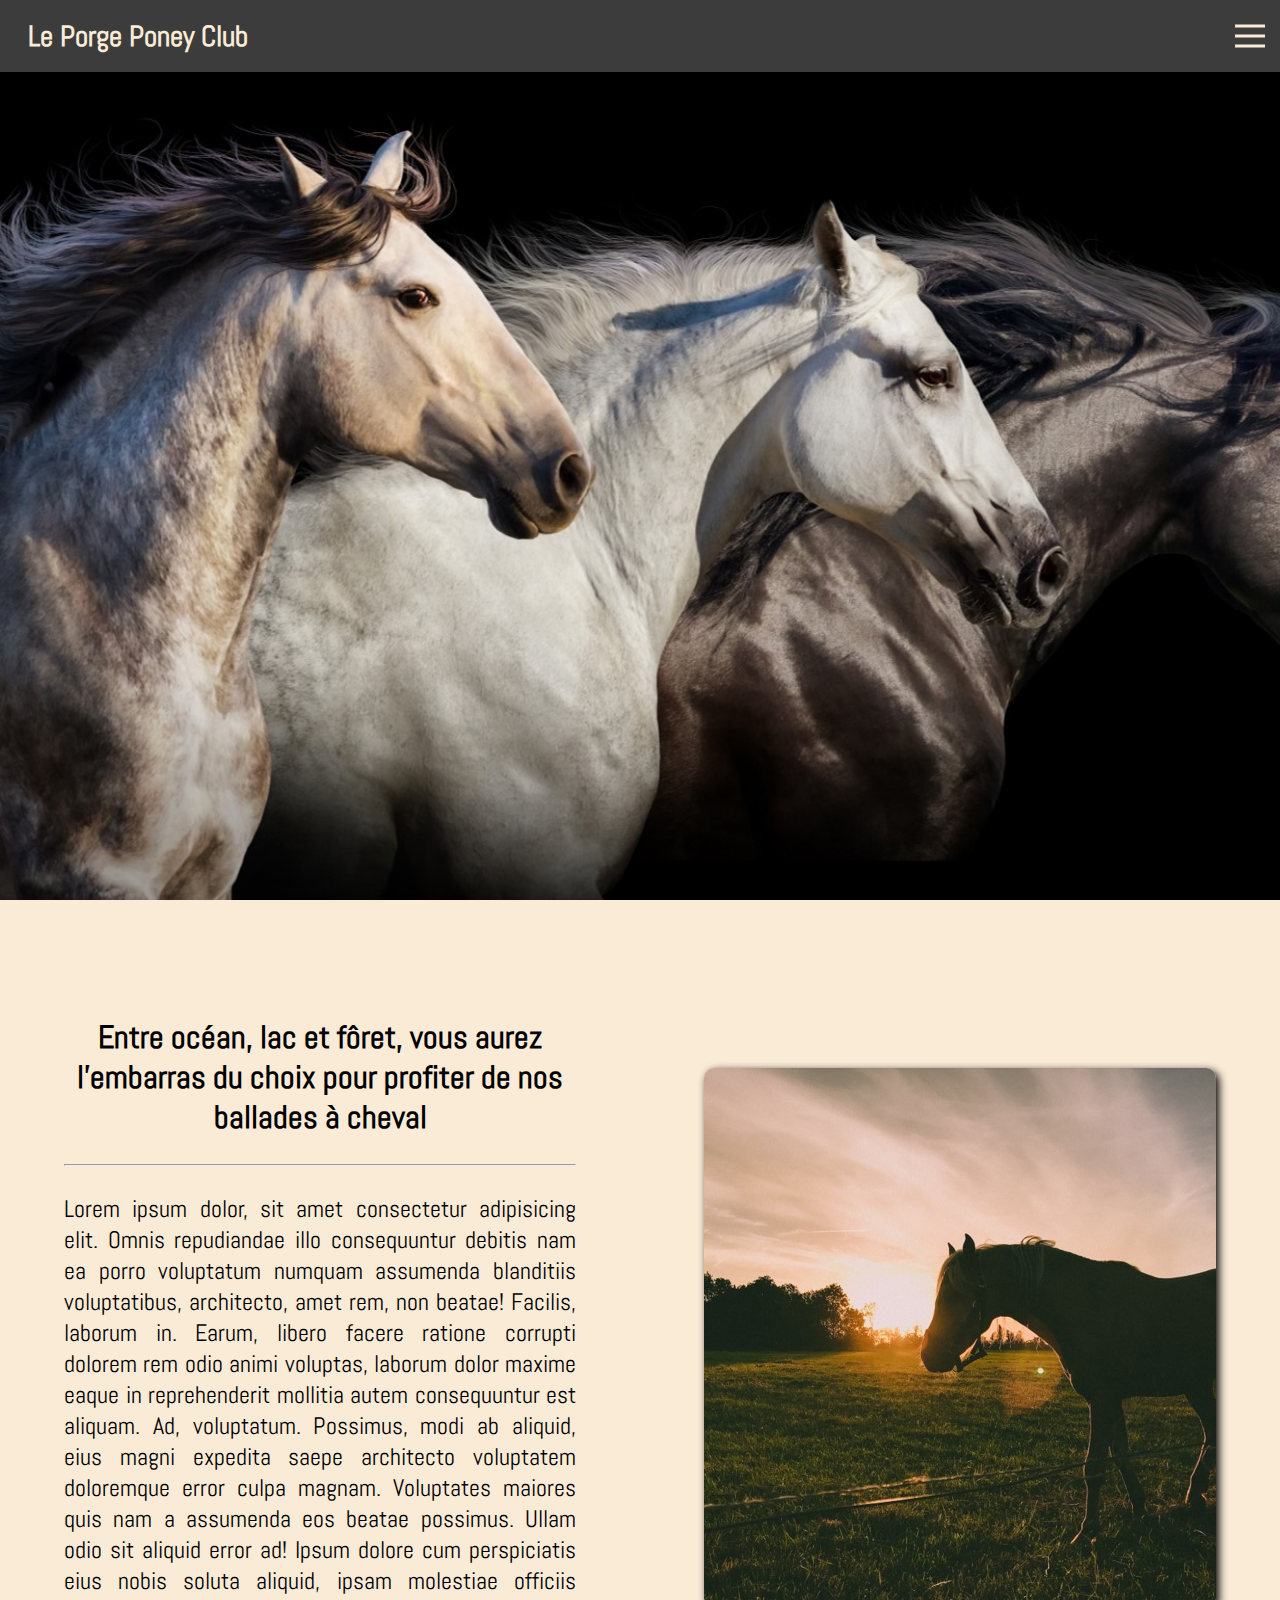
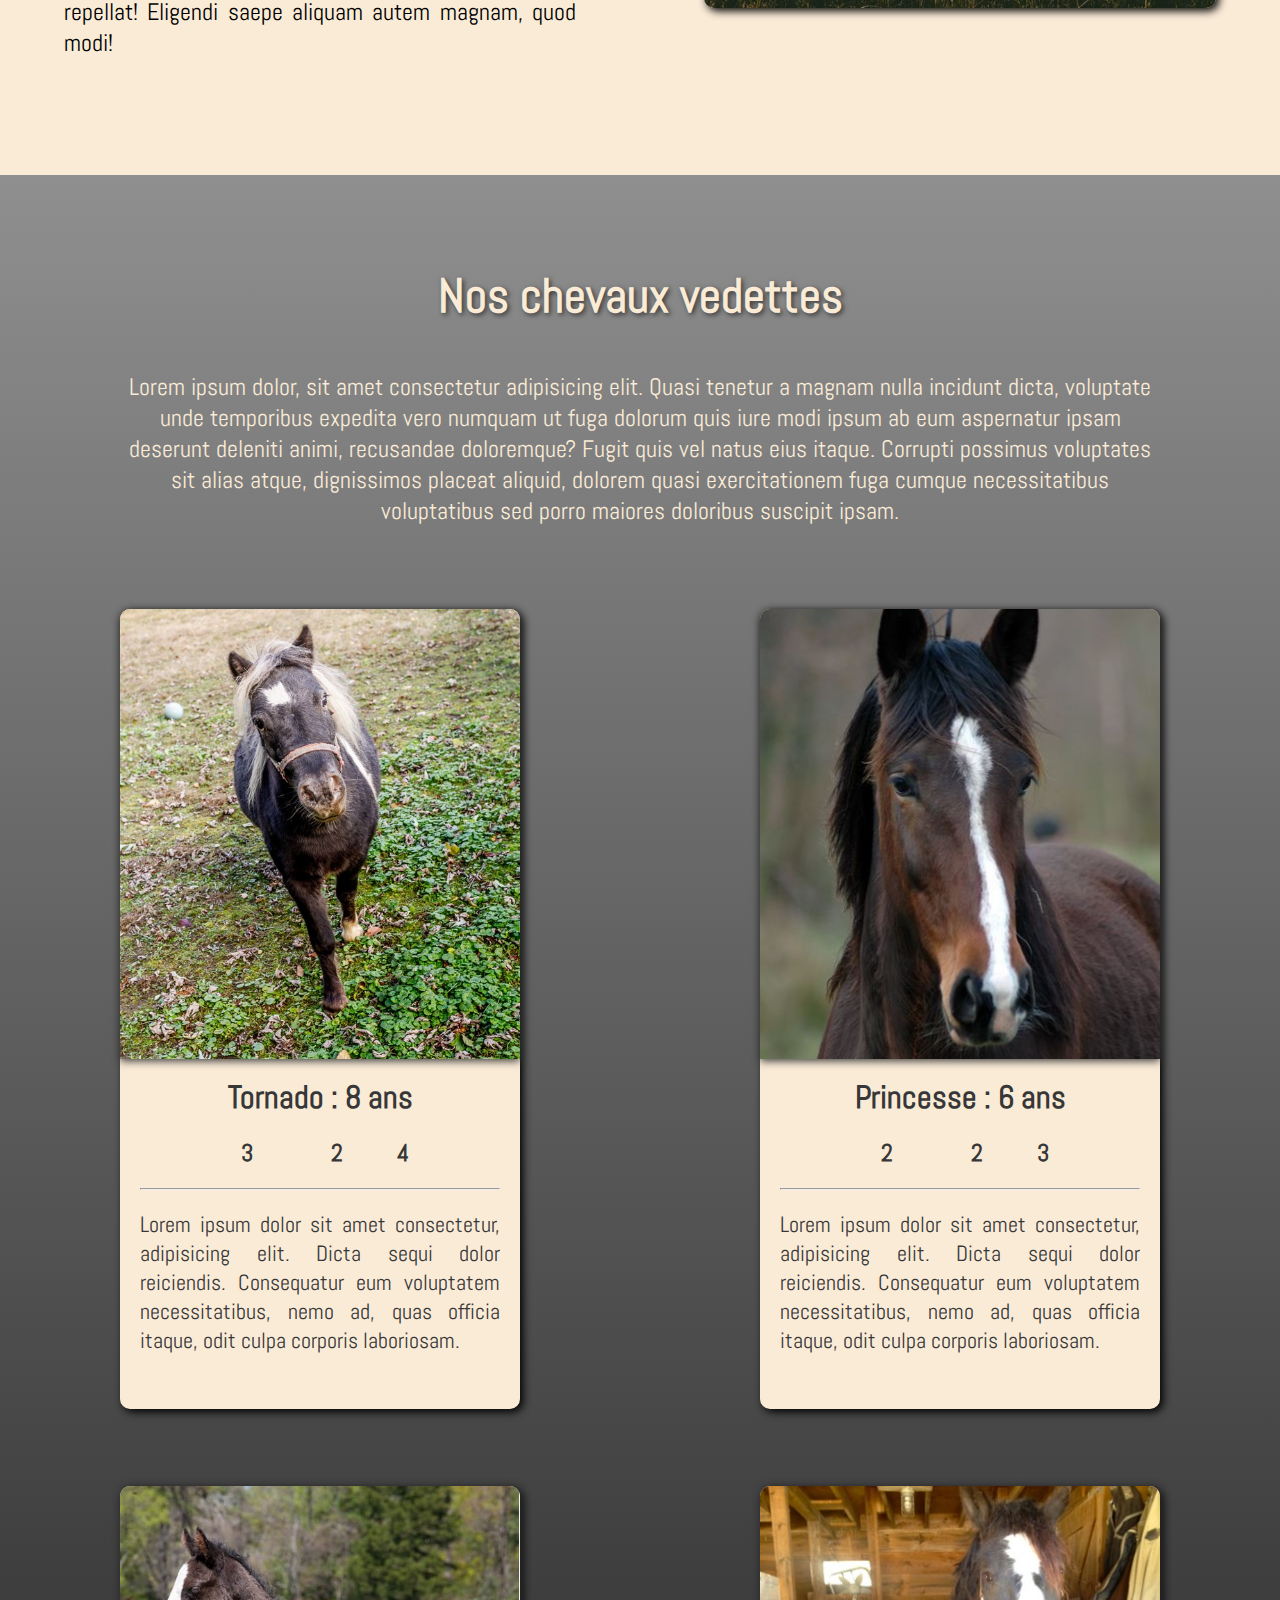
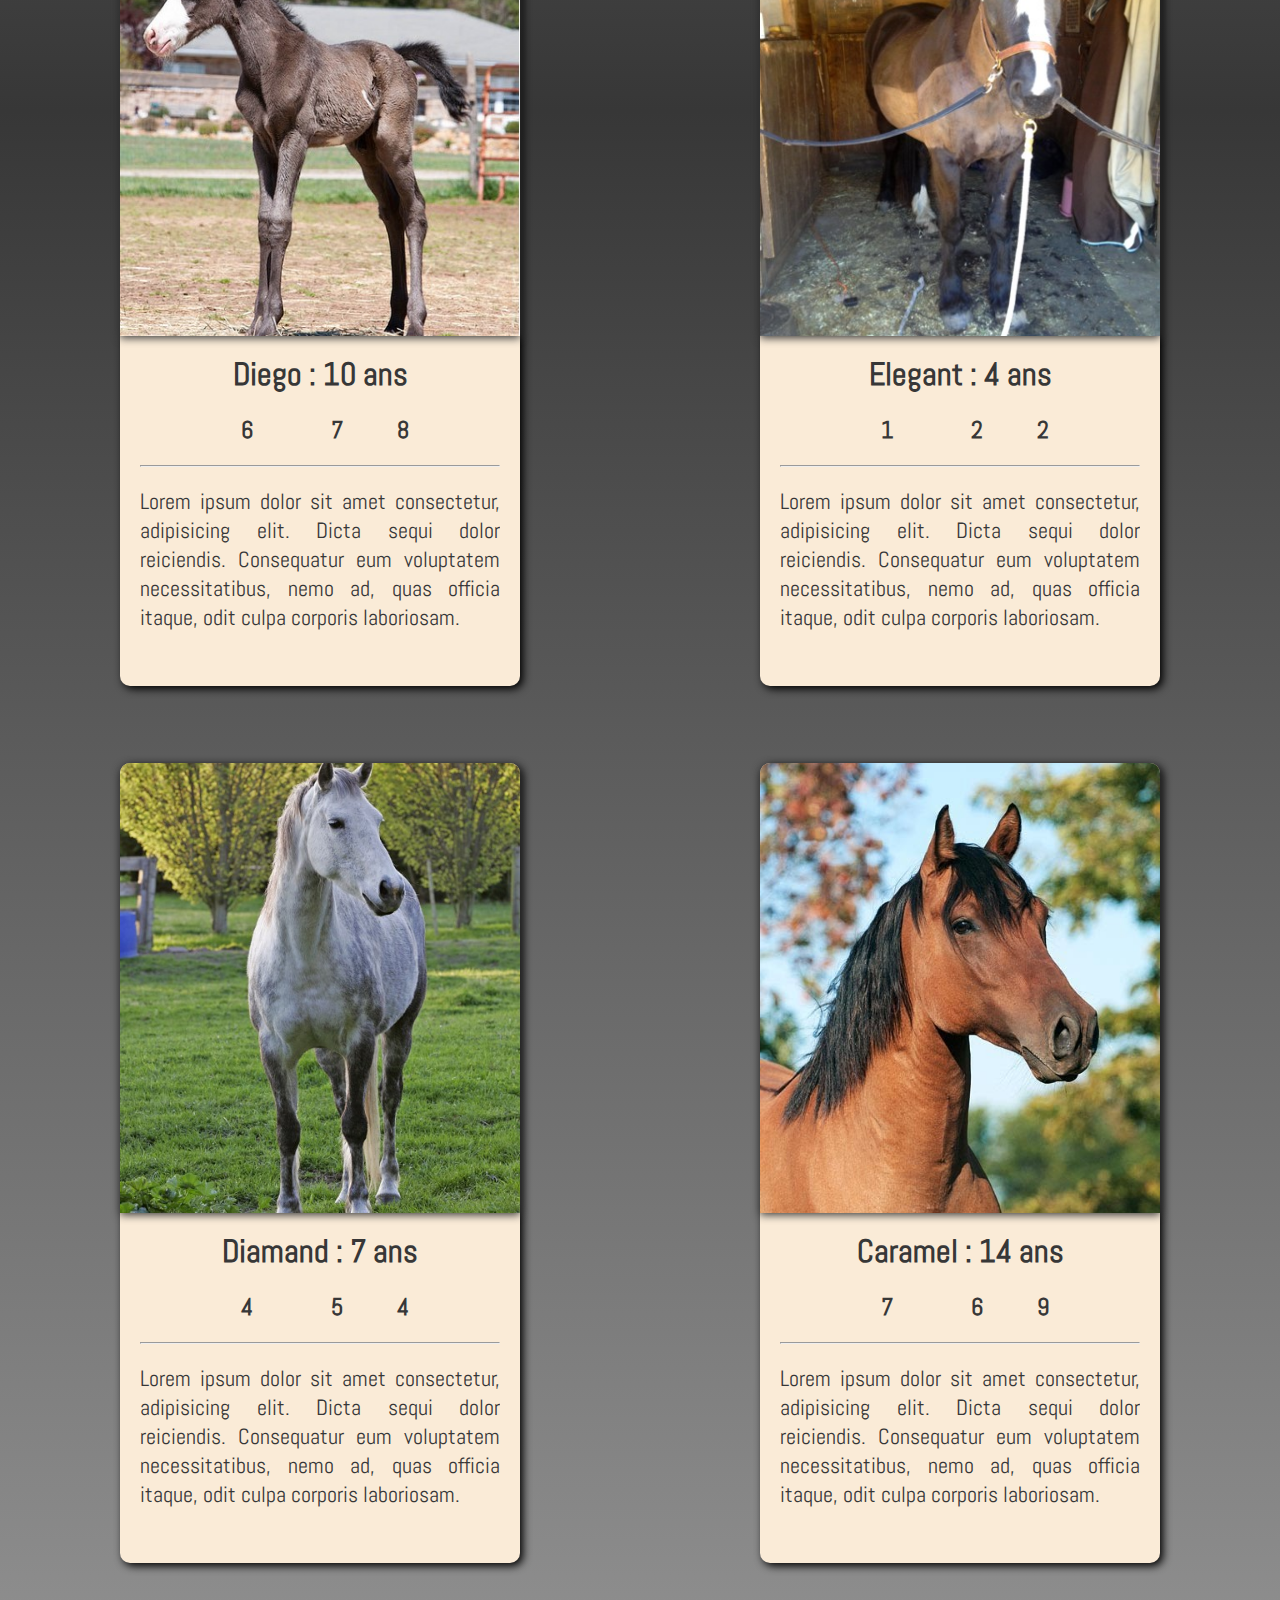
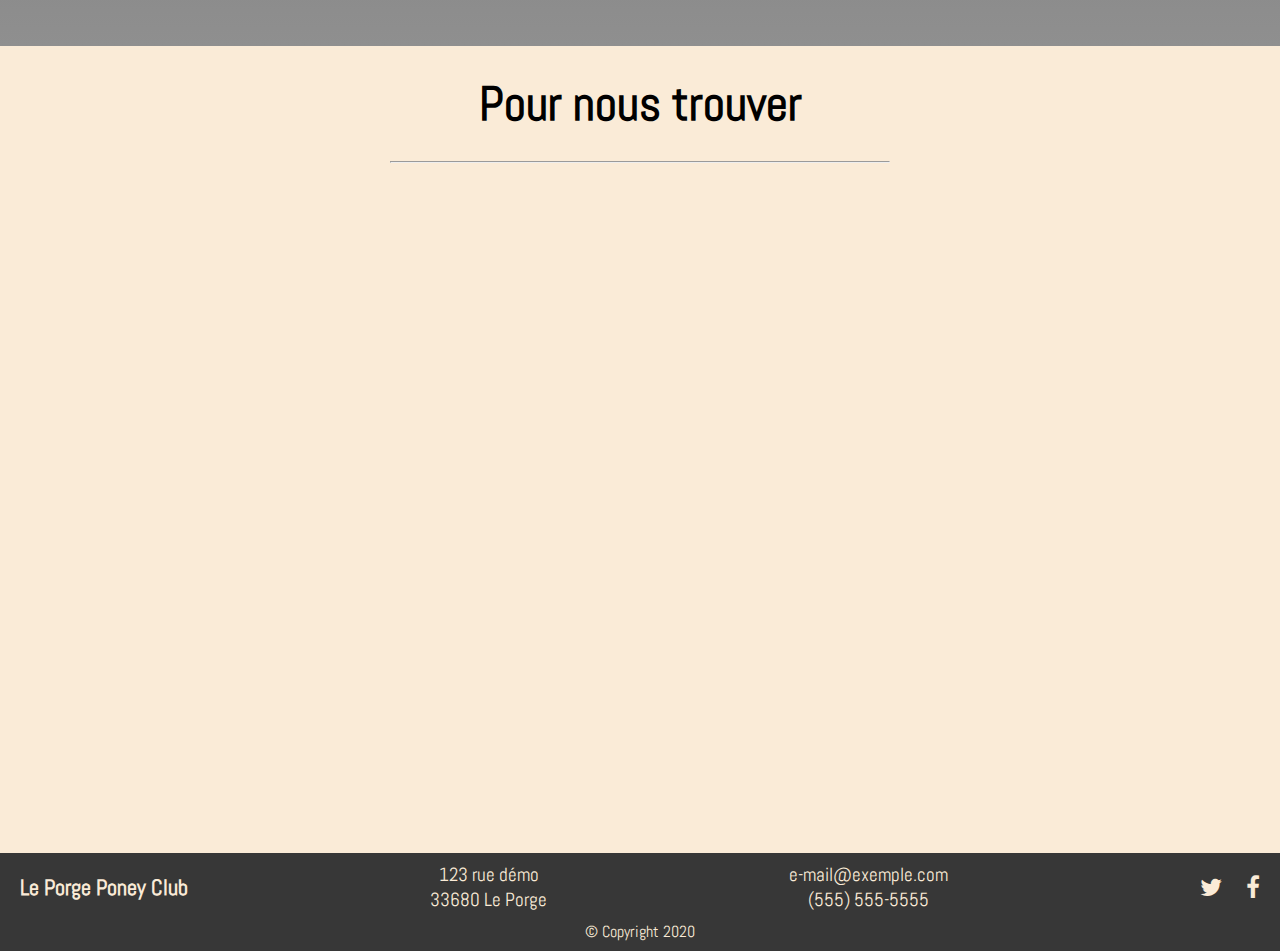
<file: index.html>
<!DOCTYPE html>
<html lang="fr">
<head>
  <meta charset="UTF-8">
  <meta name="description" content="Le Porge Poney Club Entre océan, lac et fôret, vous aurez l'embarras du choix pour profiter de nos ballades à cheval">
  <meta name="keywords" content="Le Porge, Cheval, Poney, équitation, centre équestre, balades à cheval">
  <meta name="viewport" content="width=device-width, initial-scale=1.0">
  <title>Le Porge Poney Club</title>
  <link rel="stylesheet" href="https://cdnjs.cloudflare.com/ajax/libs/font-awesome/5.10.1/css/all.min.css" integrity="sha512-9my9Mb2+0YO+I4PUCSwUYO7sEK21Y0STBAiFEYoWtd2VzLEZZ4QARDrZ30hdM1GlioHJ8o8cWQiy8IAb1hy/Hg==" crossorigin="anonymous" />
  <link rel="stylesheet" href="https://cdnjs.cloudflare.com/ajax/libs/font-awesome/4.7.0/css/font-awesome.css">
  <link href="https://fonts.googleapis.com/css2?family=Abel&display=swap" rel="stylesheet">
  <link rel="shortcut icon" href="media/logo-cheval.png">
  <link rel="stylesheet" href="css/style.css">

</head>
<body>
  <header>
    <div class="header">
      <a href="#">
        <div class="club-name">
          <i class="fas fa-horse"></i>
          <h1 class="name">Le Porge Poney Club</h1>
        </div>
      </a>
      <nav class="mynavbar">
        <ul>
          <li><a href="#">Accueil</a></li>
          <li><a href="#about">A propos</a></li>
          <li><a href="#horses">Nos chevaux</a></li>
          <li><a href="balades.html#">Nos balades</a></li>
          <li><a href="events.html#">Evénements</a></li>
          <li><a href="#location">Nous trouver</a></li>
          <li><a href="contact.html#">Nous contacter</a></li>
        </ul>
      </nav>
    </div>
    <div class="burger">
      <span></span>
    </div>
  </header>
  <main>

    <section>
      <div class="bg-image">
        <div class="slogan">
          <p>Le Porge Poney Club</p>
          <hr>
          <p>Ensemble, partageons notre passion du cheval</p>
          <i class="fas fa-horse"></i>
        </div>
      </div>
    </section>
    <section id="about">
      <div class="content-about">
        <div class="text-about">
          <h2>Entre océan, lac et fôret, vous aurez l'embarras du choix pour profiter de nos ballades à cheval</h2>
          <hr>
          <p>Lorem ipsum dolor, sit amet consectetur adipisicing elit. Omnis repudiandae illo consequuntur debitis nam ea porro voluptatum numquam assumenda blanditiis voluptatibus, architecto, amet rem, non beatae! Facilis, laborum in. Earum, libero facere ratione corrupti dolorem rem odio animi voluptas, laborum dolor maxime eaque in reprehenderit mollitia autem consequuntur est aliquam. Ad, voluptatum. Possimus, modi ab aliquid, eius magni expedita saepe architecto voluptatem doloremque error culpa magnam. Voluptates maiores quis nam a assumenda eos beatae possimus. Ullam odio sit aliquid error ad! Ipsum dolore cum perspiciatis eius nobis soluta aliquid, ipsam molestiae officiis repellat! Eligendi saepe aliquam autem magnam, quod modi!</p>
          <i class="fas fa-horse"></i>
        </div>
        <div class="img-about"></div>
      </div>
    </section>
    <section id="horses">
      <div class="horses">
        <h2>Nos chevaux vedettes</h2>
        <p>Lorem ipsum dolor, sit amet consectetur adipisicing elit. Quasi tenetur a magnam nulla incidunt dicta, voluptate unde temporibus expedita vero numquam ut fuga dolorum quis iure modi ipsum ab eum aspernatur ipsam deserunt deleniti animi, recusandae doloremque? Fugit quis vel natus eius itaque. Corrupti possimus voluptates sit alias atque, dignissimos placeat aliquid, dolorem quasi exercitationem fuga cumque necessitatibus voluptatibus sed porro maiores doloribus suscipit ipsam.</p>
        <div class="our-horses">
          <div class="carte">
            <div class="img-horse cheval-1"></div>
            <h3 class="horse-name">Tornado : 8 ans</h3>
            <i class="fas fa-award"></i><span>3</span>
            <i class="fas fa-trophy"></i><span>2</span>
            <i class="fas fa-horse-head"></i><span>4</span>
            <hr>
            <p class="horse-info">Lorem ipsum dolor sit amet consectetur, adipisicing elit. Dicta sequi dolor reiciendis. Consequatur eum voluptatem necessitatibus, nemo ad, quas officia itaque, odit culpa corporis laboriosam.</p>
          </div>
          <div class="carte">
            <div class="img-horse cheval-2"></div>
            <h3 class="horse-name">Princesse : 6 ans</h3>
            <i class="fas fa-award"></i><span>2</span>
            <i class="fas fa-trophy"></i><span>2</span>
            <i class="fas fa-horse-head"></i><span>3</span>
            <hr>
            <p class="horse-info">Lorem ipsum dolor sit amet consectetur, adipisicing elit. Dicta sequi dolor reiciendis. Consequatur eum voluptatem necessitatibus, nemo ad, quas officia itaque, odit culpa corporis laboriosam.</p>
          </div>
          <div class="carte">
            <div class="img-horse cheval-3"></div>
            <h3 class="horse-name">Diego : 10 ans</h3>
            <i class="fas fa-award"></i><span>6</span>
            <i class="fas fa-trophy"></i><span>7</span>
            <i class="fas fa-horse-head"></i><span>8</span>
            <hr>
            <p class="horse-info">Lorem ipsum dolor sit amet consectetur, adipisicing elit. Dicta sequi dolor reiciendis. Consequatur eum voluptatem necessitatibus, nemo ad, quas officia itaque, odit culpa corporis laboriosam.</p>
          </div>
          <div class="carte">
            <div class="img-horse cheval-4"></div>
            <h3 class="horse-name">Elegant : 4 ans</h3>
            <i class="fas fa-award"></i><span>1</span>
            <i class="fas fa-trophy"></i><span>2</span>
            <i class="fas fa-horse-head"></i><span>2</span>
            <hr>
            <p class="horse-info">Lorem ipsum dolor sit amet consectetur, adipisicing elit. Dicta sequi dolor reiciendis. Consequatur eum voluptatem necessitatibus, nemo ad, quas officia itaque, odit culpa corporis laboriosam.</p>
          </div>
          <div class="carte">
            <div class="img-horse cheval-5"></div>
            <h3 class="horse-name">Diamand : 7 ans</h3>
            <i class="fas fa-award"></i><span>4</span>
            <i class="fas fa-trophy"></i><span>5</span>
            <i class="fas fa-horse-head"></i><span>4</span>
            <hr>
            <p class="horse-info">Lorem ipsum dolor sit amet consectetur, adipisicing elit. Dicta sequi dolor reiciendis. Consequatur eum voluptatem necessitatibus, nemo ad, quas officia itaque, odit culpa corporis laboriosam.</p>
          </div>
          <div class="carte">
            <div class="img-horse cheval-6"></div>
            <h3 class="horse-name">Caramel : 14 ans</h3>
            <i class="fas fa-award"></i><span>7</span>
            <i class="fas fa-trophy"></i><span>6</span>
            <i class="fas fa-horse-head"></i><span>9</span>
            <hr>
            <p class="horse-info">Lorem ipsum dolor sit amet consectetur, adipisicing elit. Dicta sequi dolor reiciendis. Consequatur eum voluptatem necessitatibus, nemo ad, quas officia itaque, odit culpa corporis laboriosam.</p>
          </div>
        </div>
      </div>
    </section>
    <section id="location">
      <div class="location">
        <h2>Pour nous trouver</h2>
        <hr>
        <div class="google">
          <iframe src="https://www.google.com/maps/embed?pb=!1m18!1m12!1m3!1d180983.91048864505!2d-1.2752744751956568!3d44.864867927779834!2m3!1f0!2f0!3f0!3m2!1i1024!2i768!4f13.1!3m3!1m2!1s0xd54a8cacaf7a3e1%3A0x40665174816dc80!2s33680%20Le%20Porge!5e0!3m2!1sfr!2sfr!4v1607788502414!5m2!1sfr!2sfr"  frameborder="0" style="border:0;" allowfullscreen="" aria-hidden="false" tabindex="0"></iframe>
        </div>
      </div>
    </section>
  </main>
  <footer id="footer">
    <div class="footer">
      <a href="#">
        <h3>Le Porge Poney Club</h3>
      </a>
      <div class="f-address">
        <p>123 rue démo<br>33680 Le Porge</p>
      </div>
      <div class="f-mail-tel">
        <p>e-mail@exemple.com<br>(555) 555-5555</p>
      </div>
      <div class="social-media">
        <a target="_blank" href="http://www.twitter.fr"><i class="fa fa-twitter"></i></a>
        <a target="_blank" href="http://www.facebook.fr"><i class="fa fa-facebook"></i></a>
      </div>
    </div>
    <p>&copy; Copyright 2020</p>
  </footer>
  <script src="script.js"></script>
</body>
</html>
</file>
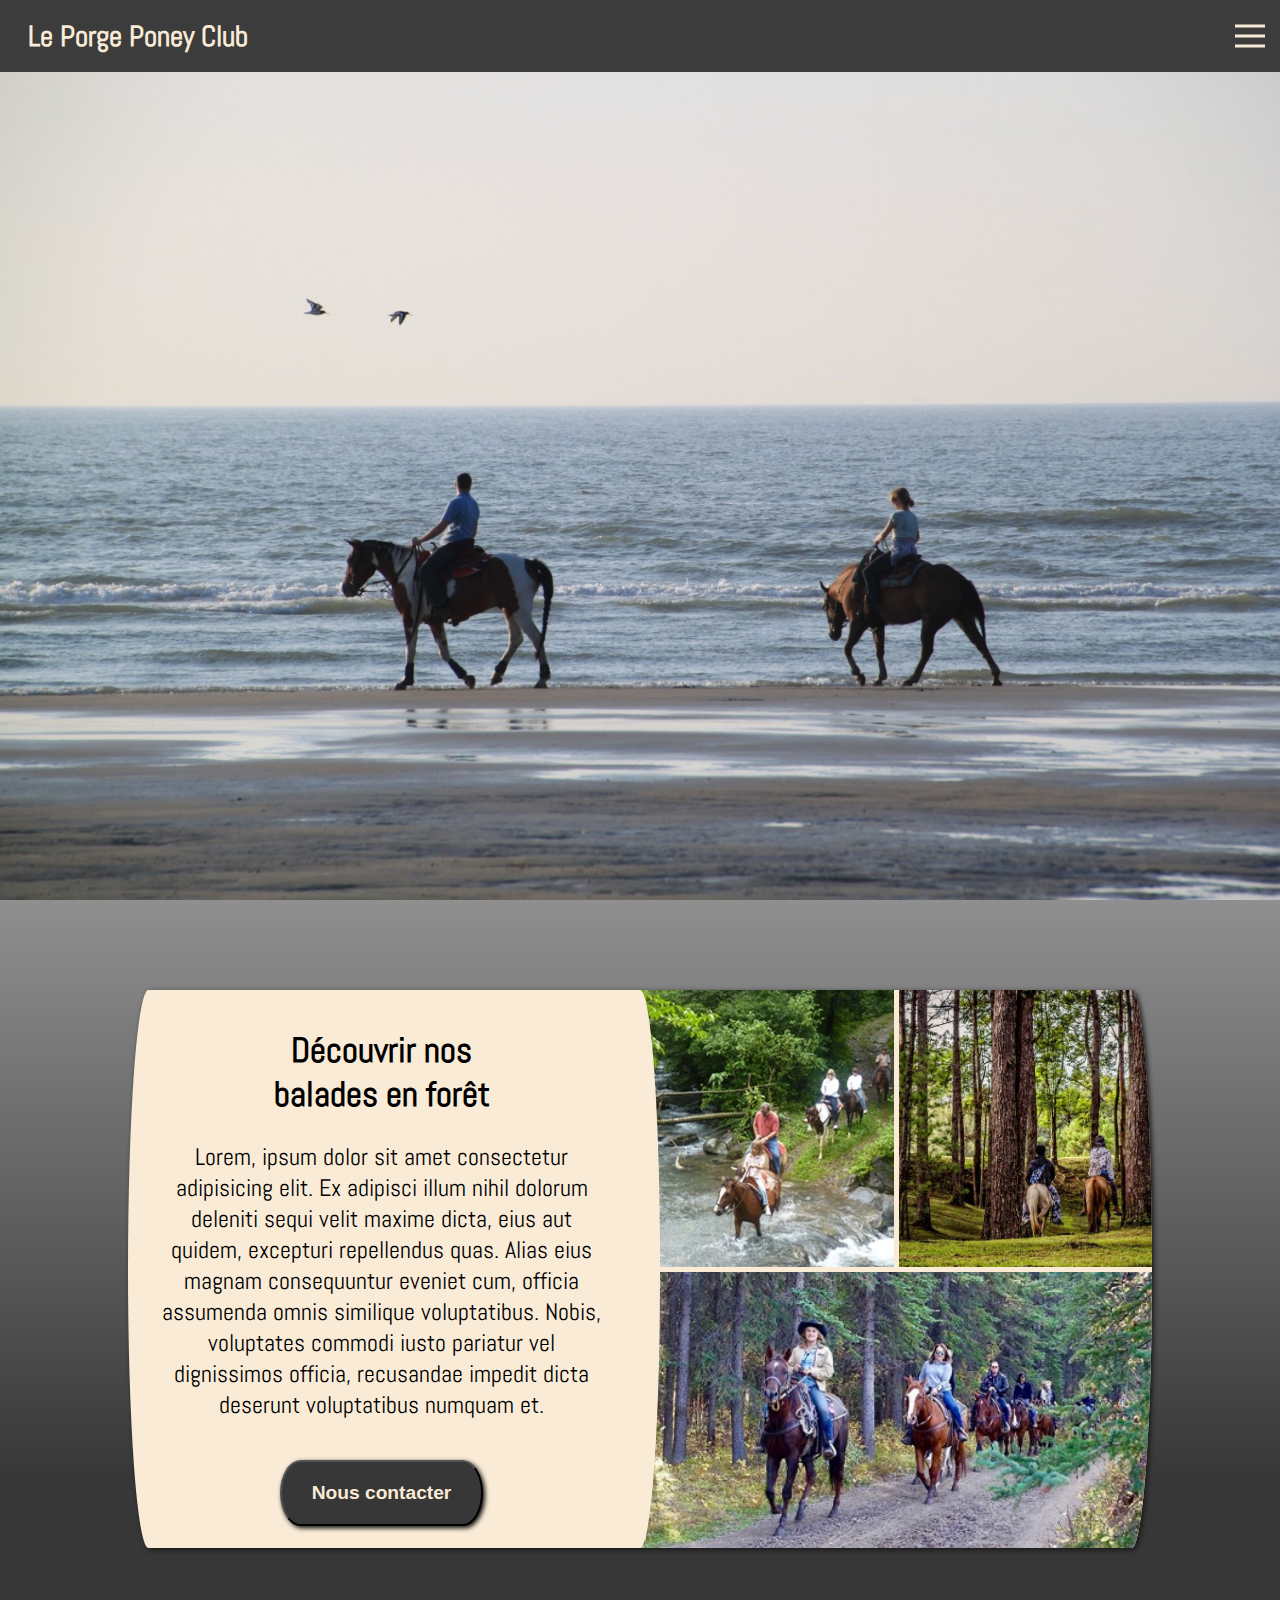
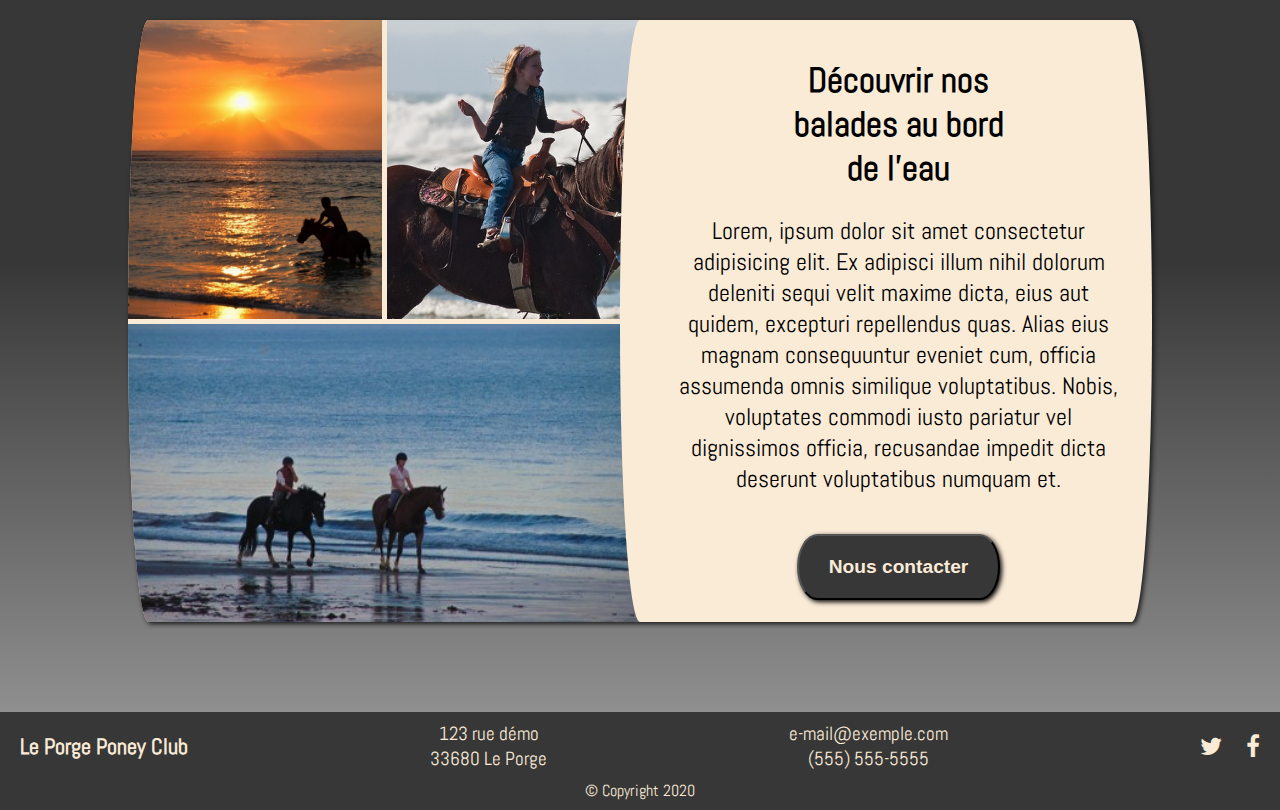
<file: balades.html>
<!DOCTYPE html>
<html lang="fr">
<head>
  <meta charset="UTF-8">
  <meta name="viewport" content="width=device-width, initial-scale=1.0">
  <title>Le Porge Poney Club</title>
  <link rel="stylesheet" href="https://cdnjs.cloudflare.com/ajax/libs/font-awesome/5.10.1/css/all.min.css" integrity="sha512-9my9Mb2+0YO+I4PUCSwUYO7sEK21Y0STBAiFEYoWtd2VzLEZZ4QARDrZ30hdM1GlioHJ8o8cWQiy8IAb1hy/Hg==" crossorigin="anonymous" />
  <link rel="stylesheet" href="https://cdnjs.cloudflare.com/ajax/libs/font-awesome/4.7.0/css/font-awesome.css">
  <link href="https://fonts.googleapis.com/css2?family=Abel&display=swap" rel="stylesheet">
  <link rel="shortcut icon" href="media/logo-cheval.png">
  <link rel="stylesheet" href="css/style.css">
  <link rel="stylesheet" href="css/stylebalades.css">
</head>
<body>
  <header>
    <div class="header">
      <a href="#">
        <div class="club-name">
          <i class="fas fa-horse"></i>
          <h1 class="name">Le Porge Poney Club</h1>
        </div>
      </a>
      <nav class="mynavbar">
        <ul>
          <li><a href="index.html#">Accueil</a></li>
          <li><a href="index.html#about">A propos</a></li>
          <li><a href="index.html#horses">Nos chevaux</a></li>
          <li><a href="events.html#">Evénements</a></li>
          <li><a href="index.html#location">Nous trouver</a></li>
          <li><a href="contact.html#" class="contact">Nous contacter</a></li>
        </ul>
      </nav>
    </div>
    <div class="burger">
      <span></span>
    </div>
  </header>
  <main>

    <section>
      <div class="bg-ocean">
        <div class="slogan">
          <p>Les balades du Poney Club</p>
          <hr>
          <p>Entre océan, lac et fôret, vous aurez l'embarras du choix pour profiter de nos ballades à cheval</p>
          <i class="fas fa-horse"></i>
          <i class="fas fa-horse"></i>
          <i class="fas fa-horse"></i>
          <div class="arrow-down">
            <a href="#balades">
              <i class="fas fa-chevron-down"></i>
            </a>
          </div>
        </div>
      </div>
    </section>
    <section id="balades">
      <div class="nos-balades">
        <div class="balades balade-1">
          <div class="text-balade text-balade-1">
            <div class="before">
              <h2>Découvrir nos balades en forêt</h2>
            </div>
            <p>Lorem, ipsum dolor sit amet consectetur adipisicing elit. Ex adipisci illum nihil dolorum deleniti sequi velit maxime dicta, eius aut quidem, excepturi repellendus quas. Alias eius magnam consequuntur eveniet cum, officia assumenda omnis similique voluptatibus. Nobis, voluptates commodi iusto pariatur vel dignissimos officia, recusandae impedit dicta deserunt voluptatibus numquam et.</p>
            <button class="btn-contact" onclick="window.location.href ='contact.html#';">Nous contacter</button>
          </div>
          <div class="group-1 photo-1"></div>
          <div class="group-1 photo-2"></div>
          <div class="group-1 photo-3"></div>
        </div>
        <div class="balades balade-2">
          <div class="text-balade text-balade-2">
            <div class="before">
              <h2>Découvrir nos balades au bord de l'eau</h2>
            </div>
            <p>Lorem, ipsum dolor sit amet consectetur adipisicing elit. Ex adipisci illum nihil dolorum deleniti sequi velit maxime dicta, eius aut quidem, excepturi repellendus quas. Alias eius magnam consequuntur eveniet cum, officia assumenda omnis similique voluptatibus. Nobis, voluptates commodi iusto pariatur vel dignissimos officia, recusandae impedit dicta deserunt voluptatibus numquam et.</p>
            <button class="btn-contact" onclick="window.location.href ='contact.html#';">Nous contacter</button>
          </div>
          <div class="group-2 photo-4"></div>
          <div class="group-2 photo-5"></div>
          <div class="group-2 photo-6"></div>
        </div>
      </div>
    </section>
  </main>
  <footer id="footer">
    <div class="footer">
      <a href="#">
        <h3>Le Porge Poney Club</h3>
      </a>
      <div class="f-address">
        <p>123 rue démo<br>33680 Le Porge</p>
      </div>
      <div class="f-mail-tel">
        <p>e-mail@exemple.com<br>(555) 555-5555</p>
      </div>
      <div class="social-media">
        <a target="_blank" href="http://www.twitter.fr"><i class="fa fa-twitter"></i></a>
        <a target="_blank" href="http://www.facebook.fr"><i class="fa fa-facebook"></i></a>
      </div>
    </div>
    <p>&copy; Copyright 2020</p>
  </footer>
  <script src="script.js"></script>
</body>
</html>
</file>
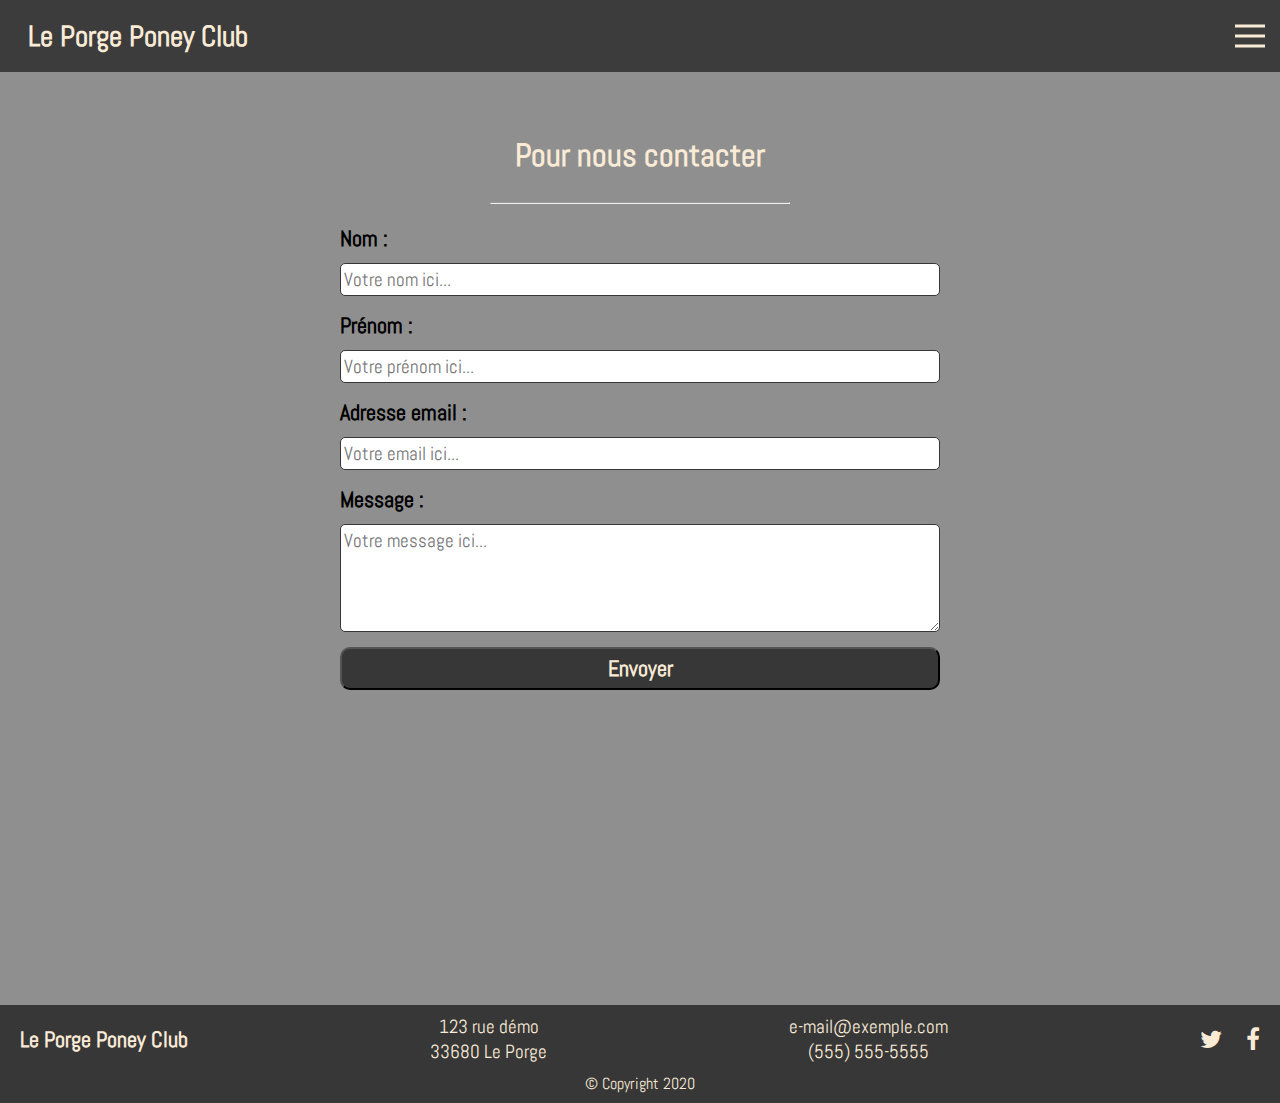
<file: contact.html>
<!DOCTYPE html>
<html lang="fr">
<head>
  <meta charset="UTF-8">
  <meta name="viewport" content="width=device-width, initial-scale=1.0">
  <title>Le Porge Poney Club</title>
  <link rel="stylesheet" href="https://cdnjs.cloudflare.com/ajax/libs/font-awesome/5.10.1/css/all.min.css" integrity="sha512-9my9Mb2+0YO+I4PUCSwUYO7sEK21Y0STBAiFEYoWtd2VzLEZZ4QARDrZ30hdM1GlioHJ8o8cWQiy8IAb1hy/Hg==" crossorigin="anonymous" />
  <link rel="stylesheet" href="https://cdnjs.cloudflare.com/ajax/libs/font-awesome/4.7.0/css/font-awesome.css">
  <link href="https://fonts.googleapis.com/css2?family=Abel&display=swap" rel="stylesheet">
  <link rel="shortcut icon" href="media/logo-cheval.png">
  <link rel="stylesheet" href="css/style.css">
  <link rel="stylesheet" href="css/stylecontact.css">
</head>
<body>
  <header>
    <div class="header">
      <a href="#">
        <div class="club-name">
          <i class="fas fa-horse"></i>
          <h1 class="name">Le Porge Poney Club</h1>
        </div>
      </a>
      <nav class="mynavbar">
        <ul>
          <li><a href="index.html#">Accueil</a></li>
          <li><a href="index.html#about">A propos</a></li>
          <li><a href="index.html#horses">Nos chevaux</a></li>
          <li><a href="balades.html#">Nos balades</a></li>
          <li><a href="events.html#">Evénements</a></li>
          <li><a href="index.html#location">Nous trouver</a></li>
        </ul>
      </nav>
    </div>
    <div class="burger">
      <span></span>
    </div>
  </header>
  <section>
    <div class="contact-bg">
      <h2>Pour nous contacter</h2>
      <hr>
      <div class="form">
        <form>
          <label for="nom" class="label nom">Nom :</label>
          <input type="text" class="input nom" id="nom" name="nom" placeholder="Votre nom ici...">
          <label for="prenom" class="label prenom">Prénom :</label>
          <input type="text" class="input prenom" id="prenom" name="prenom" placeholder="Votre prénom ici...">
          <label for="mail" class="label mail">Adresse email :</label>
          <input type="email" class="input mail" id="mail" name="mail" placeholder="Votre email ici...">
          <label for="comment" class="label comment">Message :</label>
          <textarea class="textarea comment" id="comment" name="comment" placeholder="Votre message ici..." rows="4"></textarea>
          <button type="submit" class="submit">Envoyer</button>
        </form>
      </div>
    </div>
  </section>
  
  <footer id="footer">
    <div class="footer">
      <a href="#">
        <h3>Le Porge Poney Club</h3>
      </a>
      <div class="f-address">
        <p>123 rue démo<br>33680 Le Porge</p>
      </div>
      <div class="f-mail-tel">
        <p>e-mail@exemple.com<br>(555) 555-5555</p>
      </div>
      <div class="social-media">
        <a target="_blank" href="http://www.twitter.fr"><i class="fa fa-twitter"></i></a>
        <a target="_blank" href="http://www.facebook.fr"><i class="fa fa-facebook"></i></a>
      </div>
    </div>
    <p>&copy; Copyright 2020</p>
  </footer>
  <script src="script.js"></script>
</body>
</html>
</file>
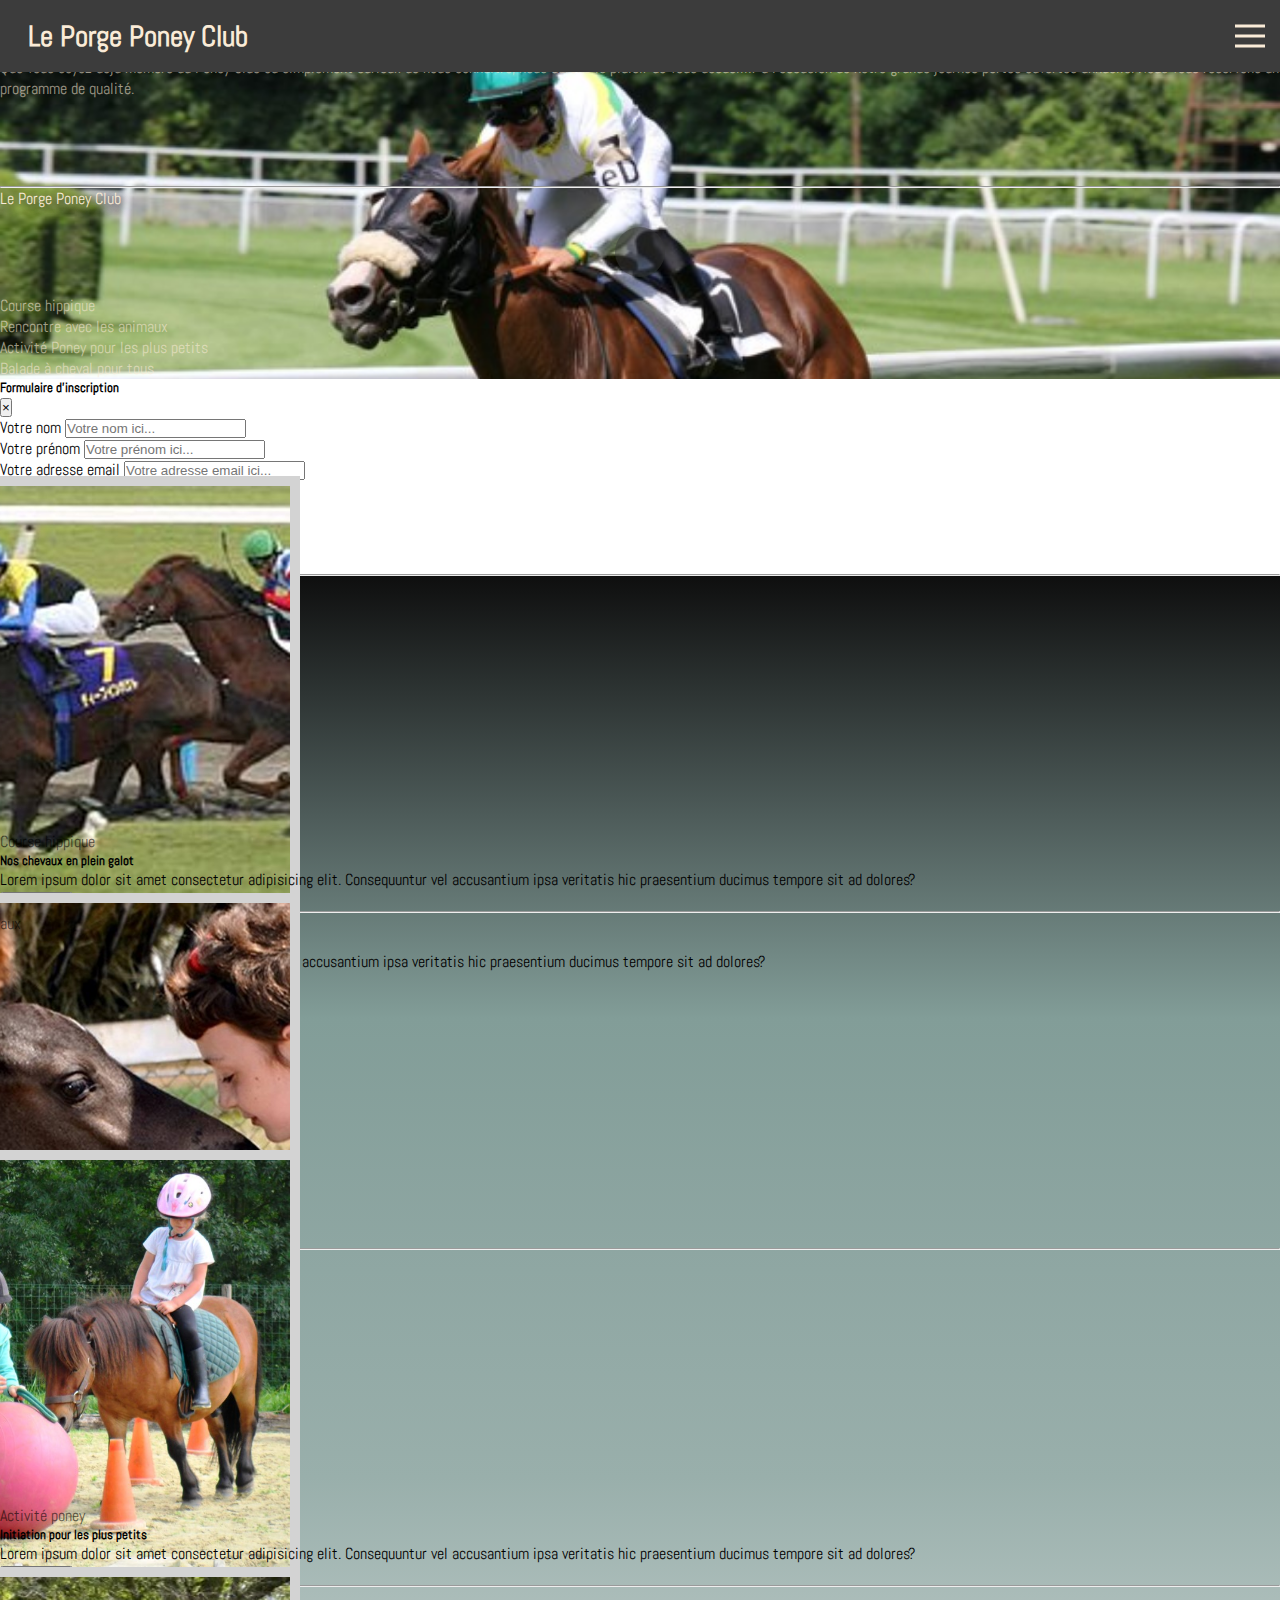
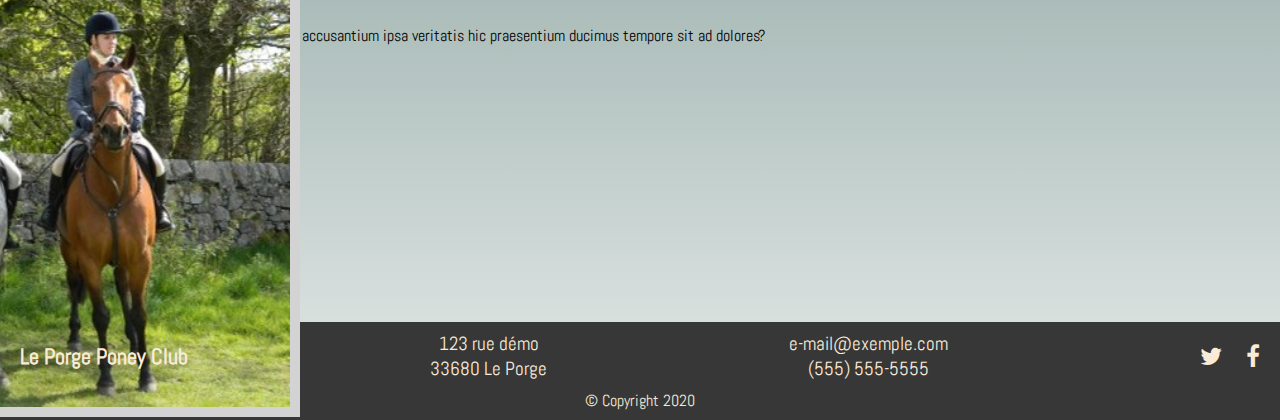
<file: events.html>
<!DOCTYPE html>
<html lang="fr">
<head>
  <meta charset="UTF-8">
  <meta name="viewport" content="width=device-width, initial-scale=1.0">
  <title>Le Porge Poney Club</title>
  <link rel="stylesheet" href="https://cdnjs.cloudflare.com/ajax/libs/font-awesome/5.10.1/css/all.min.css" integrity="sha512-9my9Mb2+0YO+I4PUCSwUYO7sEK21Y0STBAiFEYoWtd2VzLEZZ4QARDrZ30hdM1GlioHJ8o8cWQiy8IAb1hy/Hg==" crossorigin="anonymous" />
  <link rel="stylesheet" href="https://cdnjs.cloudflare.com/ajax/libs/font-awesome/4.7.0/css/font-awesome.css">
  <link href="https://fonts.googleapis.com/css2?family=Abel&display=swap" rel="stylesheet">
  <link rel="shortcut icon" href="media/logo-cheval.png">
  <link href="https://cdn.jsdelivr.net/npm/bootstrap@5.0.0-beta1/dist/css/bootstrap.min.css" rel="stylesheet" integrity="sha384-giJF6kkoqNQ00vy+HMDP7azOuL0xtbfIcaT9wjKHr8RbDVddVHyTfAAsrekwKmP1" crossorigin="anonymous">
  <link rel="stylesheet" href="css/style.css">
  <link rel="stylesheet" href="css/styleevents.css">
</head>
<body>
  <header>
    <div class="header">
      <a href="#">
        <div class="club-name">
          <i class="fas fa-horse"></i>
          <h1 class="name">Le Porge Poney Club</h1>
        </div>
      </a>
      <nav class="mynavbar">
        <ul>
          <li><a href="index.html#">Accueil</a></li>
          <li><a href="index.html#about">A propos</a></li>
          <li><a href="index.html#horses">Nos chevaux</a></li>
          <li><a href="balades.html#">Nos balades</a></li>
          <li><a href="index.html#location">Nous trouver</a></li>
          <li><a href="contact.html#">Nous contacter</a></li>
        </ul>
      </nav>
    </div>
    <div class="burger">
      <span></span>
    </div>
  </header>
  <main>

    <section>
      <div class="event-bg">
        <div class="container py-5">
          <div class="row justify-content-center align-items-lg-end py-lg-5 text-center">
            <div class="col-12 col-lg-3 bg-dark py-2 px-3 mt-5 description">
              <h2 class="fs-lg-1 pt-lg-5">Dimanche 20 juin 2021
                <hr>
              </h2>
              <h3 class="fs-lg-1">Notre grand événement annuel et national</h3>
              <p class="m-0 fs-lg-3 pb-lg-5">Que vous soyez déjà membre du Poney Club ou simplement curieux de nous connaître, nous aurons le plaisir de vous accueillir à l’occasion de notre grande journée portes ouvertes annuelle. Nous vous réservons un programme de qualité.
              </p>
            </div>
            <div class="col-12 col-lg-9 align-items-center align-items-lg-end">
              <div class="row mx-3 mb-lg-5 title">
                <h2 class="pt-5 title-animation">Grande journée portes ouvertes</h2>
                <hr>
                <p class="fs-4 fs-lg-1">Le Porge Poney Club</p>
                <div class="d-block">
                  <i class="fas fa-horse"></i>
                  <i class="fas fa-horse"></i>
                  <i class="fas fa-horse"></i>
                </div>
                <div class="arrow-down">
                  <a href="#details">
                    <i class="fas fa-chevron-down"></i>
                  </a>
                </div>
              </div>
              <div class="row bg-dark p-3 mx-lg-5 fs-lg-3 align-items-lg-end">
                <ul class="m-0">
                  <li>Course hippique</li>
                  <li>Rencontre avec les animaux</li>
                  <li>Activité Poney pour les plus petits</li>
                  <li>Balade à cheval pour tous</li>
                </ul>
              </div>
            </div>
          </div>
        </div>
      </div>
    </section>
    <!-- Modal window -->
    <section>
      <div class="modal fade" id="modalWindow" data-backdrop="static" data-keyboard="false" tabindex="-1" aria-labelledby="staticBackdropLabel" aria-hidden="true">
        <div class="modal-dialog modal-dialog-centered">
          <div class="modal-content text-white bg-secondary">
            <div class="modal-header">
              <h5 class="modal-title fs-2" id="modalWindow">Formulaire d'inscription</h5>
              <button type="button" class="close text-white bg-transparent border-0 fs-1" data-dismiss="modal" aria-label="Close">
                <span aria-hidden="true">&times;</span>
              </button>
            </div>
            <div class="modal-body">
              <form>
                <div class="form-group fs-3">
                  <label for="lastname">Votre nom</label>
                  <input type="text" class="form-control fs-5" id="lastname" placeholder="Votre nom ici...">
                </div>
                <div class="form-group fs-3">
                  <label for="firstname">Votre prénom</label>
                  <input type="text" class="form-control fs-5" id="firstname" placeholder="Votre prénom ici...">
                </div>
                <div class="form-group fs-3">
                  <label for="mail">Votre adresse email</label>
                  <input type="email" class="form-control fs-5" id="mail" placeholder="Votre adresse email ici...">
                </div>
                <div class="form-group fs-3">
                  <label for="number">Nombre de participants</label>
                  <select class="form-control fs-5" id="number">
                    <option>1</option>
                    <option>2</option>
                    <option>3</option>
                    <option>4</option>
                    <option>5</option>
                    <option>6</option>
                  </select>
                </div>
                <div class="form-group fs-3">
                  <label for="message">Votre message ici</label>
                  <textarea class="form-control fs-5" id="message" rows="3" placeholder="Votre message ici..."></textarea>
                </div>
              </form>
            </div>
            <div class="modal-footer">
              <button type="button" class="btn btn-danger fs-4" data-dismiss="modal">Fermer</button>
              <button type="submit" class="btn btn-dark fs-4">Valider mon inscription</button>
            </div>
          </div>
        </div>
      </div>
    </section>
    <!-- section details -->
    <section id="details">
      <div class="details">
        <hr class="my-0 py-3 py-lg-5" style="background-color: transparent;">
        <div class="container p-2 py-lg-5">
          <div class="row justify-content-center my-lg-5">
            <div class="col-12 col-lg-10 card-detail-event right">
              <div class="card text-center text-white bg-secondary shadow">
                <div class="row align-items-center">
                  <div class="col-lg-5 p-4">
                    <img src="media/details-event-1.jpg" class="card-img-top rounded-circle left" alt="course hippique" style="border: 10px solid #D3D3D3; ">
                  </div>
                  <div class="col-lg-7">
                    <div class="card text-white bg-secondary m-lg-3 shadow">
                      <div class="card-header bg-dark fs-2 position-relative">Course hippique</div>
                      <div class="card-body">
                        <h5 class="card-title fs-3">Nos chevaux en plein galot</h5>
                        <p class="card-text fs-5">Lorem ipsum dolor sit amet consectetur adipisicing elit. Consequuntur vel accusantium ipsa veritatis hic praesentium ducimus tempore sit ad dolores?</p>
                        <button type="button" class="btn btn-dark fs-4" data-toggle="modal" data-target="#modalWindow">
                          Je m'inscris
                        </button>
                      </div>
                    </div>
                  </div>
                </div>
              </div>
            </div>
          </div>
          <hr class="m-0 py-1 py-lg-3" style="background-color: transparent;">
          <div class="row justify-content-center my-lg-5">
            <div class="col-12 col-lg-10 card-detail-event left">
              <div class="card text-center text-white bg-secondary shadow">
                <div class="row align-items-center">
                  <div class="col-lg-7">
                    <div class="card text-white bg-secondary m-lg-3 shadow">
                      <div class="card-header bg-dark fs-2 position-relative">Rencontre avec nos animaux</div>
                      <div class="card-body">
                        <h5 class="card-title fs-3">Venez découvrir nos chevaux et poneys</h5>
                        <p class="card-text fs-5">Lorem ipsum dolor sit amet consectetur adipisicing elit. Consequuntur vel accusantium ipsa veritatis hic praesentium ducimus tempore sit ad dolores?</p>
                        <button type="button" class="btn btn-dark fs-4" data-toggle="modal" data-target="#modalWindow">
                          Je m'inscris
                        </button>
                      </div>
                    </div>
                  </div>
                  <div class="col-lg-5 p-4">
                    <img src="media/details-event-2.jpg" class="card-img-top rounded-circle right" alt="femme qui caresse un cheval" style="border: 10px solid #D3D3D3; ">
                  </div>
                </div>
              </div>
            </div>
          </div>
          <hr class="m-0 py-1 py-lg-3" style="background-color: transparent;">
          <div class="row justify-content-center my-lg-5">
            <div class="col-12 col-lg-10 card-detail-event right">
              <div class="card text-center text-white bg-secondary shadow">
                <div class="row align-items-center">
                  <div class="col-lg-5 p-4">
                    <img src="media/details-event-3.jpg" class="card-img-top rounded-circle left" alt="enfants avec poney" style="border: 10px solid #D3D3D3; ">
                  </div>
                  <div class="col-lg-7">
                    <div class="card text-white bg-secondary m-lg-3 shadow">
                      <div class="card-header bg-dark fs-2 position-relative">Activité poney</div>
                      <div class="card-body">
                        <h5 class="card-title fs-3">Initiation pour les plus petits</h5>
                        <p class="card-text fs-5">Lorem ipsum dolor sit amet consectetur adipisicing elit. Consequuntur vel accusantium ipsa veritatis hic praesentium ducimus tempore sit ad dolores?</p>
                        <button type="button" class="btn btn-dark fs-4" data-toggle="modal" data-target="#modalWindow">
                          Je m'inscris
                        </button>
                      </div>
                    </div>
                  </div>
                </div>
              </div>
            </div>
          </div>
          <hr class="m-0 py-1 py-lg-3" style="background-color: transparent;">
          <div class="row justify-content-center my-lg-5">
            <div class="col-12 col-lg-10 card-detail-event left">
              <div class="card text-center text-white bg-secondary shadow">
                <div class="row align-items-center">
                  <div class="col-lg-7">
                    <div class="card text-white bg-secondary m-lg-3 shadow">
                      <div class="card-header bg-dark fs-2 position-relative">Balades à cheval</div>
                      <div class="card-body">
                        <h5 class="card-title fs-3">Découvrir nos balades en pleine nature</h5>
                        <p class="card-text fs-5">Lorem ipsum dolor sit amet consectetur adipisicing elit. Consequuntur vel accusantium ipsa veritatis hic praesentium ducimus tempore sit ad dolores?</p>
                        <button type="button" class="btn btn-dark fs-4" data-toggle="modal" data-target="#modalWindow">
                          Je m'inscris
                        </button>
                      </div>
                    </div>
                  </div>
                  <div class="col-lg-5 p-4">
                    <img src="media/details-event-4.jpg" class="card-img-top rounded-circle right" alt="2 cavaliers dans la nature" style="border: 10px solid #D3D3D3; ">
                  </div>
                </div>
              </div>
            </div>
          </div>
        </div>
      </div>
    </section>
  </main>
  <footer id="footer">
    <div class="footer">
      <a href="#">
        <h3>Le Porge Poney Club</h3>
      </a>
      <div class="f-address">
        <p>123 rue démo<br>33680 Le Porge</p>
      </div>
      <div class="f-mail-tel">
        <p>e-mail@exemple.com<br>(555) 555-5555</p>
      </div>
      <div class="social-media">
        <a target="_blank" href="http://www.twitter.fr"><i class="fa fa-twitter"></i></a>
        <a target="_blank" href="http://www.facebook.fr"><i class="fa fa-facebook"></i></a>
      </div>
    </div>
    <p>&copy; Copyright 2020</p>
  </footer>
  <script src="https://code.jquery.com/jquery-3.5.1.slim.min.js" integrity="sha384-DfXdz2htPH0lsSSs5nCTpuj/zy4C+OGpamoFVy38MVBnE+IbbVYUew+OrCXaRkfj" crossorigin="anonymous"></script>
  <script src="https://cdn.jsdelivr.net/npm/bootstrap@4.5.3/dist/js/bootstrap.bundle.min.js" integrity="sha384-ho+j7jyWK8fNQe+A12Hb8AhRq26LrZ/JpcUGGOn+Y7RsweNrtN/tE3MoK7ZeZDyx" crossorigin="anonymous"></script>
  <script src="script.js"></script>
  <script src="scriptTitle.js"></script>
</body>
</html>
</file>
<file: css/style.css>
/* global */
:root {
  --headerHeight : 8vh
}
* {
  margin: 0;
  padding: 0;
  box-sizing: border-box;
}
html {
  scroll-behavior: smooth;
}
body {
  font-family: 'Abel', sans-serif;
}
ul {
  list-style-type: none;
}
a {
  text-decoration: none;
  color: inherit;
}
a:hover, a:active, a:visited {
  color: inherit;
}
/* header */
header {
  position: fixed;
  width: 100%;
  z-index: 2;
}
.header {
  position: relative;
  height: var(--headerHeight);
  display: flex;
  align-items: center;
  background-color: rgb(60, 60, 60);
  color: antiquewhite;
  padding: 0 20px;
}
.club-name {
  display: flex;
  align-items: center;
}
.club-name:hover {
  color:antiquewhite
}
.fa-horse {
  font-size: 1.3rem;
}
.club-name h1 {
  font-size: 1.8rem;
  margin-left: 8px;
}
.burger {
  position: absolute;
  right: 15px;
  top: calc((var(--headerHeight) - 20px) / 2);
  width: 30px;
  height: 20px;
  cursor: pointer;
}
.burger span {
  position: absolute;
  width: 100%;
  height: 3px;
  background-color: antiquewhite;
  display: block;
  top: 50%;
  transform: translateY(-50%);
  transition: background-color 0.3s ease-in-out;
}
.burger span::before, .burger span::after {
  content: '';
  position: absolute;
  width: 100%;
  height: 3px;
  background-color: antiquewhite;
  transition: transform 0.3s ease-in-out;
}
.burger span::before {
  transform: translateY(-10px);
}
.burger span::after {
  transform: translateY(10px);
}
.burger.active span {
  background-color: transparent;
}
.burger.active span::before {
  transform: translateY(0) rotateZ(-45deg);
}
.burger.active span::after {
  transform: translateY(0) rotateZ(45deg);
}
.mynavbar ul {
  position: absolute;
  top: var(--headerHeight);
  right: 0;
  z-index: 2;
  opacity: 0;
  min-width: 20%;
  max-width: 50%;
  box-shadow: -2px 2px 6px #333333;
  transition: opacity 0.3s ease-in-out;
}
.mynavbar.active ul {
  opacity: 1;
  padding: 0;
  margin: 0;
}
.mynavbar li {
  display: none;
  background-color: rgb(70, 70, 70);
}
.mynavbar.active li {
  display: block;
}
.mynavbar a {
  display: block;
  border-top: 0.5px solid antiquewhite;
  padding: 10px 25px;
  font-size: 1rem;
  font-family: sans-serif;
}
.mynavbar.active a:hover {
  background-color: rgb(94, 90, 90);
  color: antiquewhite;
}
@media screen and (min-width: 1400px) {
  .burger {
    display: none;
  }
  .mynavbar ul {
    opacity: 1;
    top: 0;
    bottom: 0;
    box-shadow: none;
    max-width: 80%;
  }
  .mynavbar li {
    display: inline-block;
    background-color: rgb(60, 60, 60);
  }
  .mynavbar a {
    border: none;
    font-size: 1.2rem;
    height:  var(--headerHeight);
    padding: calc((var(--headerHeight) - 1.2rem) / 2) 10px;
    margin: 0 10px;
    transition: all 0.2s;
  }
  .mynavbar a:hover {
    border-bottom: 5px solid #fff;
    background-color: rgb(94, 90, 90);
    color: antiquewhite
  }
}

/* main background image */
.bg-image {
  height: 100vh;
  width: 100%;
  background: url(../media/bg-1.jpg) no-repeat center/cover;
  animation: slider-bg 40s linear infinite;
  animation-delay: 5s;
}
@keyframes slider-bg {
  0% {
    background-image: url(../media/bg-1.jpg);
  }
  25% {
    background-image: url(../media/bg-3.jpg);
  }
  50% {
    background-image: url(../media/bg-1.jpg);
  }
  75% {
    background-image: url(../media/bg-3.jpg);
  }
  100% {
    background-image: url(../media/bg-1.jpg);
  }
}
.slogan {
  position: absolute;
  top: 120%;
  left: 50%;
  transform: translate(-50%, -50%);
  text-align: center;
  width: 80%;
  opacity: 0;
  color:  antiquewhite;
  text-shadow: 2px 2px 5px #373737;
  animation: intro 5s ease forwards;
  margin: 0 auto;
}
.slogan p:nth-child(1) {
  font-size: 3rem;
  margin: 10vh 0 2vh;
}
.slogan p:nth-child(3) {
  margin: 2vh 0;
  font-size: 1.5rem;
}
@media screen and (min-width: 900px) {
  .slogan {
    max-width: 800px;
  }
  .slogan p:nth-child(1) {
    font-size: 4rem;
  }
  .slogan p:nth-child(3) {
    font-size: 2rem;
  }
}
.slogan hr {
  color:  antiquewhite;
}
@keyframes intro {
  to {
    top: 50%;
    opacity: 1;
  }
}
/* section about */
.about {
  height: 0vh;
}
.content-about {
  display: flex;
  flex-direction: column;
  justify-content: space-around;
  align-items: center;
  background-color: antiquewhite;
}
.text-about, .img-about {
  width: 80%;
  margin: 8vh auto;
}
.text-about h2 {
  text-align: center;
  font-size: 2rem;
  margin: 3vh 0;
}
.text-about p {
  text-align: justify;
  font-size: 1.5rem;
  margin: 3vh 0;
}
.text-about i {
  display: block;
  text-align: center;
}
.img-about {
  height: 60vh;
  background: url(../media/bg-2.jpg) no-repeat center/cover;
  box-shadow: 3px 3px 8px black;
  border-radius: 10px;
}
@media screen and (min-width: 1200px) {
  .content-about {
    flex-direction: row;    
  }
  .text-about, .img-about {
    width: 40%;
    margin: 10vh auto;
  }
}
/* section nos chevaux */
.horses {
  background: linear-gradient(to bottom, #8F8F8F 0%, #373737 50%, #8F8F8F 100%);
  color: antiquewhite;
  text-align: center;
  padding-bottom: 5vh;
}
.horses h2 {
  font-size: 3rem;
  margin: 0 auto;
  padding: 10vh 0 5vh;
  text-shadow: 2px 2px 5px #373737;
}
.horses p {
  font-size: 1.5rem;
  margin: 0 10%;
  padding-bottom: 5vh;
}
.our-horses {
  display: flex;
  justify-content: space-around;
  flex-wrap: wrap;
}
.carte {
  background-color: antiquewhite;
  color: #373737;
  width: 90%;
  margin: 1vh 5%;
  height: 800px;
  box-shadow: 3px 3px 8px black;
  border-radius: 10px;
  cursor: pointer;
  transition: transform 0.3s ease;
}
.carte:hover {
  transform: scale(1.03);
}
.img-horse {
  height: 450px;
  width: 100%;
  background-position: center;
  background-repeat: no-repeat;
  background-size: cover;
  border-radius: 10px 10px 0 0;
  box-shadow: 0 2px 8px #373737;
}
.cheval-1 {
  background-image: url(../media/cheval-1.jpg);
}
.cheval-2 {
  background-image: url(../media/cheval-2.jpg);
}
.cheval-3 {
  background-image: url(../media/cheval-3.jpg);
}
.cheval-4 {
  background-image: url(../media/cheval-4.jpg);
}
.cheval-5 {
  background-image: url(../media/cheval-5.jpg);
}
.cheval-6 {
  background-image: url(../media/cheval-6.jpg);
}
.carte h3 {
  font-size: 2rem;
  padding: 2vh 0 20px;
}
.carte i {
  font-size: 1.5rem;
}
.carte span {
  font-size: 1.5rem;
  font-weight: bold;
  padding: 0 40px 0 10px;
}
.carte span:nth-child(8) {
  padding-right: 0;
}
.carte hr {
  margin: 20px 20px 0;
}
.carte p {
  margin: 20px;
  font-size: 1.4rem;
  text-align: justify;
  overflow: hidden;
}
@media screen and (min-width: 500px) {
  .carte {
    width: 400px;
    margin: 3%;
  }
  .img-horse {
    width: 400px;
  }
}
/* section nous trouver */
.location {
  background-color: antiquewhite;
}
.location h2 {
  text-align: center;
  font-size: 2rem;
  padding: 2vh 0;
}
.location hr {
  text-align: center;
  width: 80%;
  margin: 0 auto 2vh;
}
.google {
  display: flex;
  justify-content: center;
  padding-bottom: 5vh;
}
.google iframe {
  width: 80%;
  height: 400px;
}
@media screen and (min-width: 850px) {
  .location h2 {
    font-size: 3rem;
    padding: 3vh 0;
  }
  .location hr {
    width: 500px;
    margin: 0 auto 5vh;
  }
  .google iframe {
    width: 800px;
    height: 600px;
  }
}
/* footer */
footer {
  background-color: #373737;
  color: antiquewhite;
  text-align: center;
  padding: 1vh 0;
}
.social-media a {
  font-size: 1.5rem;
  padding: 0 10px;
}
.social-media a:hover {
  opacity: 0.75;
}
.footer {
  display: flex;
  justify-content: space-between;
  align-items: center;
  flex-direction: column;
}
.footer h3 {
  font-size: 1.4rem;
}
.f-address, .f-mail-tel {
  font-size: 1rem;
}
@media screen and (min-width: 650px) {
  .footer {
    padding: 0vh 10px 1vh 20px;
    flex-direction: row;
  }
  .f-address, .f-mail-tel {
    font-size: 1.2rem;
  }
}
</file>
<file: css/stylebalades.css>
/* main background image */
.bg-ocean {
  height: 100vh;
  width: 100%;
  background: url(../media/bg-ocean.jpg) no-repeat center/cover;
}
.arrow-down {
  position: relative;
  margin: 10vh auto;
  width: 50px;
  height: 50px;
  border-radius: 50%;
  background-color: #37373781;
}
.arrow-down i {
  position: absolute;
  top: 50%;
  left: 50%;
  padding: 20px;
  transform: translate(-50%, -50%);
  font-size: 1.5rem;
}
/* Nos balades */
.nos-balades {
  padding: 10vh 0;
  background: linear-gradient(to bottom, rgb(143, 143, 143) 0%,rgba(55,55,55,1) 41%,rgba(55,55,55,1) 48%,rgba(55,55,55,1) 54%,rgba(55,55,55,1) 61%,rgba(55,55,55,1) 68%,rgba(143,143,143,1) 100%);
}
/* partie texte */
.balades h2 {
  font-size: 2rem;
}
.before {
  position: relative;
  width: 50%;
  margin: 10px auto;
}
.text-balade .before::before {
  content: '';
  position: absolute;
  top: 0;
  left: 50%;
  transform: translate(-50%, -10px);
  width: 0%;
  height: 5px;
  background-color: #8f8f8f;
  transition: all 1s ease;
}
.text-balade:hover .before::before {
  width: 100%;
} 
.balades p {
  font-size: 1.3rem;
  padding: 10px;
}
.balades button {
  cursor: pointer;
  padding: 20px;
  margin-top: 50px;
  background-color: #373737;
  color: antiquewhite;
  font-weight: bold;
  font-size: 1rem;
  border-radius: 10% / 50%;
  box-shadow: 2px 2px 5px #000;
  transition: all 0.5s ease;
}
.balades button:hover {
  opacity: 0.8;
}
/* partie image */
.balade-1, .balade-2 {
  position: relative;
  width: 90%;
  margin: 0 auto;
  box-shadow: 2px 2px 5px rgb(24, 24, 24);
  background: antiquewhite;
  display: grid;
  grid-template: 30vh 1fr 29vh / 50% 50%;
  border-radius: 2% / 30%;
  column-gap: 5px;
  padding-right: 5px;
}
.balade-1 {
  margin-bottom: 8vh;
}
.text-balade-1, .text-balade-2 {
  grid-area: 2 / 1 / 3 / 3;
  align-self: center;
  text-align: center;
  padding: 10px;
}
.text-balade h2 {
  font-size: 1.4rem;
  padding: 5px;
}
.text-balade p {
  font-size: 1.1rem;
}
.text-balade button {
  margin: 0;
  font-size: 1rem;
  padding: 10px;
}
.photo-1, .photo-4 {
  grid-area: 1 / 1 / 2 / 2;
  border-radius: 4% 0 0 0 / 100% 0 0 0;
}
.photo-2, .photo-5 {
  grid-area: 1 / 2 / 2 / 3;
  border-radius: 0 4% 0 0 / 0 100% 0 0;
}
.photo-3, .photo-6 {
  grid-area: 3 / 1 / 4 / 3;
  border-radius: 0 0 2% 2% / 0 0 100% 100%;
}
.photo-1 {
  background: url(../media/balade-foret-1.jpg) no-repeat center/cover;
}
.photo-2 {
  background: url(../media/balade-foret-2.jpg) no-repeat center/cover;
}
.photo-3 {
  background: url(../media/balade-foret-3.jpg) no-repeat center/cover;
}
.photo-4 {
  background: url(../media/balade-ocean-1.jpg) no-repeat center/cover;
}
.photo-5 {
  background: url(../media/balade-ocean-2.jpg) no-repeat center/cover;
}
.photo-6 {
  background: url(../media/balade-ocean-3.jpg) no-repeat center/cover;
}
@media screen and (min-width: 1000px){
  .balades h2 {
    font-size: 2.2rem;
  }
  .balades p {
    font-size: 1.5rem;
    padding-bottom: 40px;
  }
  .text-balade button {
    font-size: 1.2rem;
    padding: 20px 30px;
  }
  .balade-1, .balade-2 {
    width: 80%;
    gap: 5px;
    border-radius: 2% / 50%;
    padding: 0 10px 5px 0;
  }
  .balade-1 {
    grid-template: 50% 50% / 50% 25% 25%;
  }
  .balade-2 {
    margin-top: 6vh;
    grid-template: 50% 50% / 25% 25% 50%;
  }
  .text-balade-1, .text-balade-2 {
    padding: 20px;
  }
  .text-balade-1 {
    grid-area: 1 / 1 / 3 / 2;
  }
  .text-balade-2 {
    grid-area: 1 / 3 / 3 / 4;
  }
  .balade-1::after, .balade-2::after {
    content: '';
    position: absolute;
    background-color: antiquewhite;
    width: 2%;
    height: 100%;
  }
  .balade-1::after {
    left: 50%;
    border-radius: 0 100% 100% 0 / 0 50% 50% 0;
  }
  .balade-2::after {
    right: 50%;
    border-radius: 100% 0 0 100% / 50% 0 0 50%;
  }
  .group-1, .group-2 {
    min-height: 30vh;
  }
  .photo-1 {
    grid-area: 1 / 2 / 2 / 3;
    border-radius: 0;
  }
  .photo-2 {
    grid-area: 1 / 3 / 2 / 4;
    border-radius: 0 8% 0 0 / 0 100% 0 0;
  }
  .photo-3 {
    grid-area: 2 / 2 / 3 / 4;
    border-radius: 0 0 4% 0 / 0 0 100% 0;
  }
  .photo-4 {
    grid-area: 1 / 1 / 2 / 2;
    border-radius: 8% 0 0 0 / 100% 0 0 0;
  }
  .photo-5 {
    grid-area: 1 / 2 / 2 / 3;
    border-radius: 0;
  }
  .photo-6 {
    grid-area: 2 / 1 / 2 / 3;
    border-radius: 0 0 0 4% / 0 0 0 100%;
  }
}
</file>
<file: css/stylecontact.css>
body {
  background-color:  rgb(143, 143, 143);
  height: 100vh;
}
.contact-bg h2, .contact-bg hr {
  width: 300px;
  margin: 0 auto;
  text-align: center;
  color: antiquewhite;
}
.contact-bg h2 {
  padding: 15vh 0 3vh;
  font-size: 2rem;
}
.form {
  margin: 0 auto;
  width: 90%;
}
.label.nom {
  padding-top: 20px;
}
.label, .input, .textarea, .submit {
  display: block;
  font-size: 1.4rem;
  font-family: 'Abel', sans-serif;
  outline: none;
  width: 100%;
}
.label {
  font-weight: bold;
  padding: 15px 0 10px;
}
.input, .textarea {
  font-size: 1.2rem;
  padding: 3px 0 3px 3px;
  border-radius: 5px;
  border: none;
  border: 1px solid #373737;
}
.input:focus, .textarea:focus {
  box-shadow: 0 0 15px #373737;
}
.submit {
  background-color: #373737;
  color: antiquewhite;
  margin: 15px 0 15vh;
  font-weight: bold;
  padding: 5px;
  border-radius: 10px;
}
.submit:active {
  opacity: 0.8;
}
@media screen and (min-width: 650px) {
  .form {
    width: 600px;
  }
  .submit {
    margin-bottom: 35vh;
  }
}
</file>
<file: css/styleevents.css>
body {
  font-family: 'Abel', sans-serif;
}
.event-bg {
  background: url(../media/bg-event.jpg) no-repeat;
  background-size: cover;
  background-position: 50% 0%;
  color: antiquewhite;
}
.bg-dark {
  opacity: 0.6;
}
.title {
  text-shadow: 3px 3px 8px #373737;
}
.title h2 {
  font-size: 2.5rem;
}
.title-animation {
  display: inline-block;
  overflow: hidden; 
}
.title-animation span {
  display: inline-block;
}
.title-animation span > span {
  opacity: 0;
  animation: titleAnim 0.5s ease forwards;
}

@keyframes titleAnim {
  from {
    transform: translate(-80px, -100px);
  }
  to {
    transform: translate(0);
    opacity: 1;
  }
}
.arrow-down {
  position: relative;
  margin: 2vh auto;
  width: 50px;
  height: 50px;
  border-radius: 50%;
  background-color: #37373781;
}
.arrow-down i {
  position: absolute;
  top: 50%;
  left: 50%;
  padding: 20px;
  transform: translate(-50%, -50%);
  font-size: 1.5rem;
}
@media screen and (min-width: 992px) {
  .title h2 {
    font-size: 4rem;
  }
}
/* Details */
.details {
  min-height: 100vh;
  background: linear-gradient(to bottom, rgba(14,14,14,1) 0%,rgba(78,92,90,1) 18%,rgba(130,157,152,1) 33%,rgba(142,166,162,1) 50%,rgba(153,175,171,1) 67%,rgba(174,191,188,1) 78%,rgba(216,224,222,1) 100%);
}
.card-header::before {
  content: '';
  position: absolute;
  bottom: 5px;
  left: 50%;
  height: 4px;
  width: 0;
  transform: translateX(-50%);
  background-color: #F1F1F1;
  transition: 0.5s ease;
}
.card-detail-event:hover .card-header::before {
  width: 65%;
}
@media screen and (min-width: 992px) {
  .card-img-top {
    height: 450px;
    width: 450px;
    margin-top: -100px;
    margin-bottom: -100px;
  }
  .card-img-top.left, .card-detail-event.left {
    margin-left: -150px;
  }
  .card-img-top.right, .card-detail-event.right {
    margin-right: -150px;
  }
}
</file>
